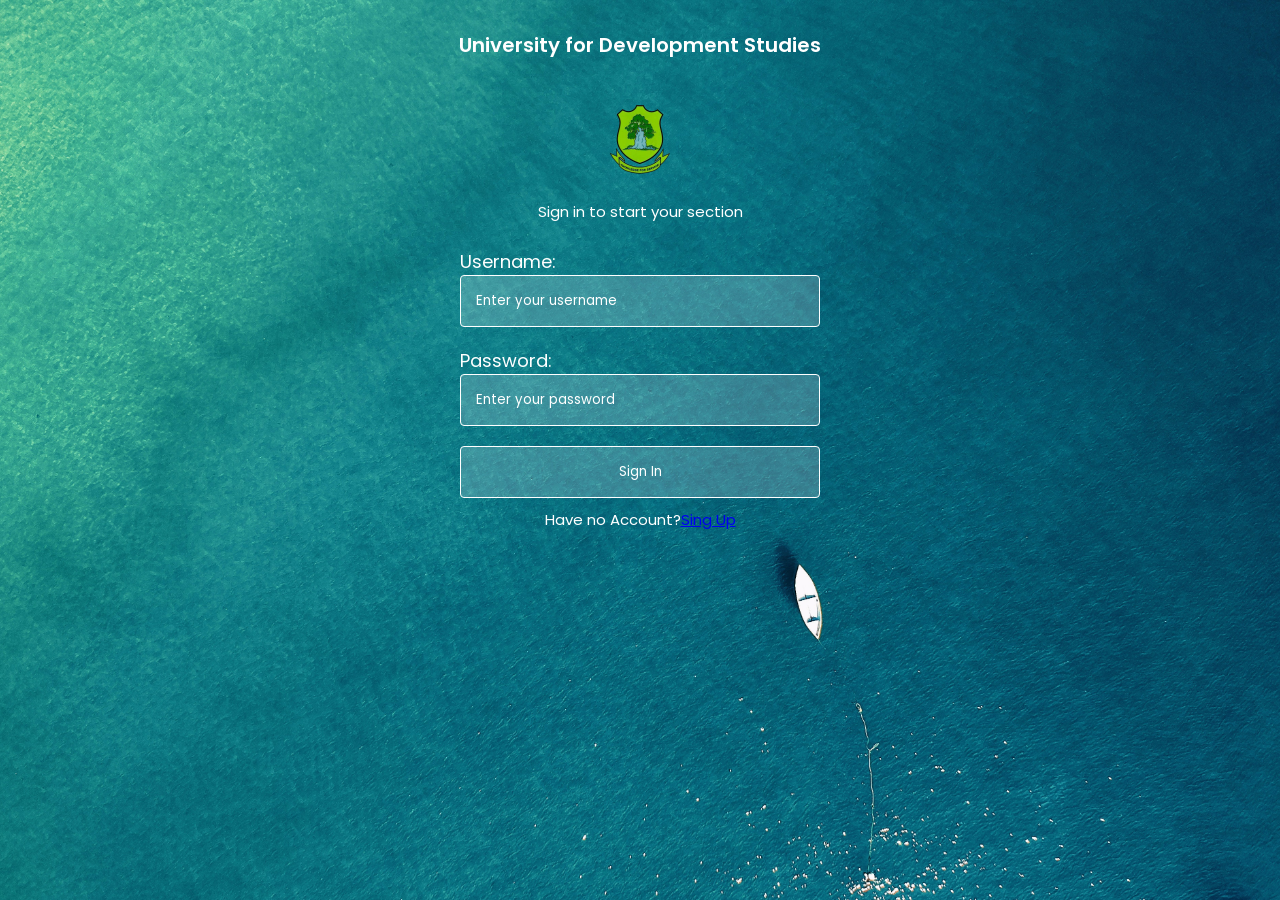
<file: Login Page/index.html>
<!DOCTYPE html>
<html lang="en">
<head>
    <meta charset="UTF-8">
    <meta name="viewport" content="width=device-width, initial-scale=1.0">
    <link rel="stylesheet" href="assets/styles.css">
    <title>Document</title>
</head>
<body>
    <section class="hero_section">
        <h1>University for Development Studies</h1>
        <img src="assets/images/image.jpg" alt="Background Image" class="background">
        <div class="main_content">
            <img src="assets/images/logo.png" height="100px" alt="The Logo">
            <p>Sign in to start your section</p><br>
            <div class="input_box">
                <div class="input_username">
                    <label for="">Username:</label>
                    <input type="text" placeholder="Enter your username" >
                </div>
                <div class="input_password">
                    <label for="">Password:</label>
                    <input type="password" placeholder="Enter your password">
                </div>
                <button>Sign In</button>
                <p class="account">Have no Account?   <a href="#">Sing Up</a></p>
                
            </div>
            
            
        </div>
    </section>
    
</body>
</html>
</file>
<file: Login Page/assets/styles.css>
@import url('https://fonts.googleapis.com/css2?family=Poppins:wght@300;400;500;600;700&display=swap');

* {
    margin: 0;
    padding: 0;
    box-sizing: border-box;
    font-family: "Poppins", sans-serif;
}

p, label {
    font-size: 18px;
    color: white;

}

p, account {
    margin-top: 10px;
    display: flex;
    font-size: 15px;
    justify-content: center;
}

.hero_section {
    display: grid;
    justify-content: center;
}

h1 {
    margin-top: 30px;
    font-size: 20px;
    color: #fff;
    font-weight: 600;
    text-align: center;
}

.hero_section  .background {
    z-index: -1;
    position: absolute;
    height: 100%;
    width: 100%;
    object-fit: cover;
}

.main_content {
    display: flex;
    align-items: center;
    flex-direction: column;
    margin-top: 30px;
    width: 100%;   
}

.input_box {
    display: grid;
    align-items: center;
    height: 40px;
    max-width: 360px;
    width: 100%;
    
}

.input_box input,
.input_box button {
    height: 100%;
    outline: none;
    border: none;
    border: 1px solid #fff;
    border-radius: 4px;
    background-color: rgba(255, 255, 255, 0.2);
    font-weight: 400;
}

.input_box input {
    width: 100%;
    padding: 15px 15px;
    color: #fff;
}

input::placeholder {
    color: #fff;
}

.input_box button {
    cursor: pointer;
    color: #fff;
    white-space: nowrap;
    padding: 0 20px;
    transition: all 0.3s ease;
    padding: 15px;
}

.input_box button:hover {
    background-color: #fff;
    color: #0d6a81;
}

.input_username, .input_password {
    margin-bottom: 20px;
}
</file>
